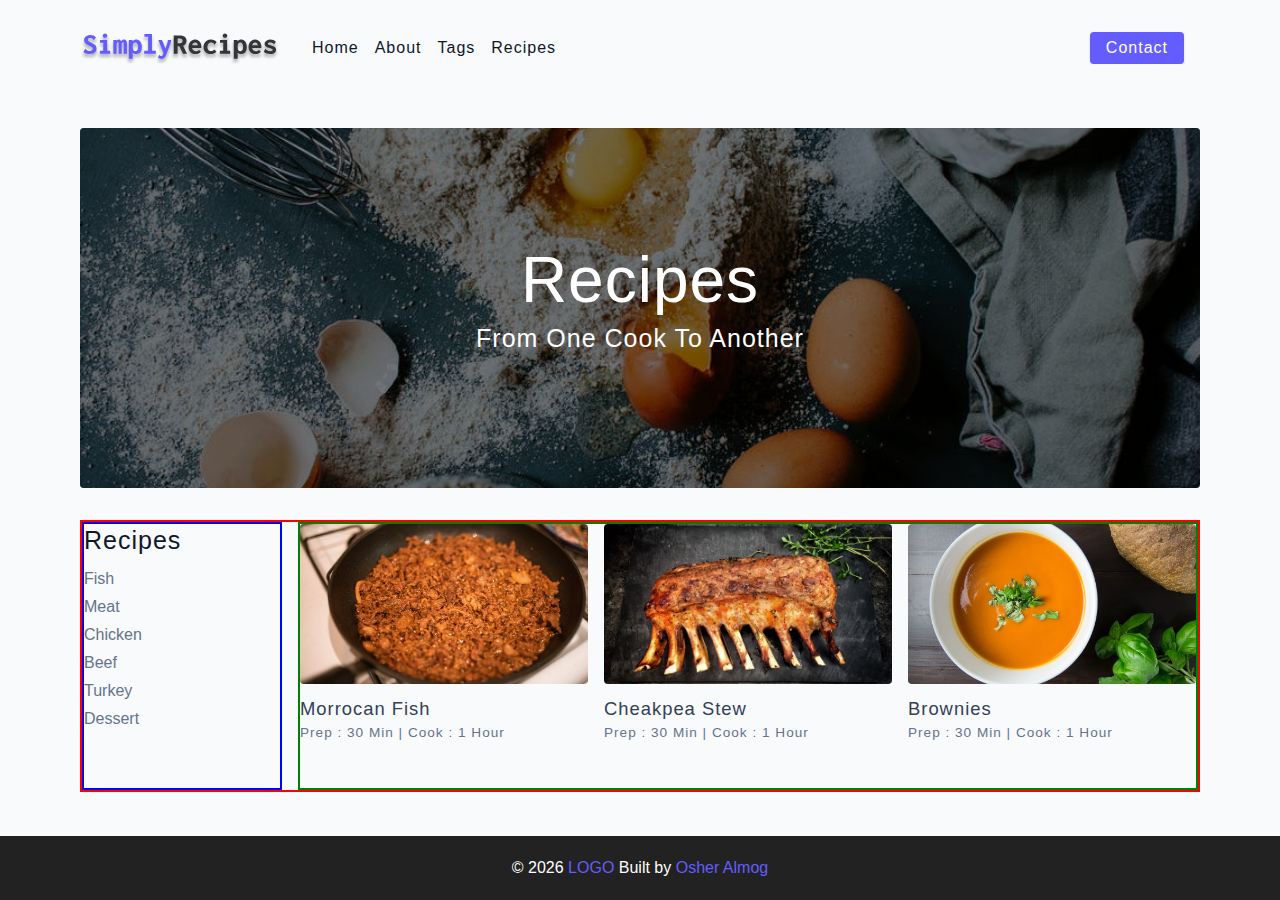
<file: index.html>
<!DOCTYPE html>
<html lang="en">
  <head>
    <meta charset="UTF-8" />
    <meta http-equiv="X-UA-Compatible" content="IE=edge" />
    <meta name="viewport" content="width=device-width, initial-scale=1.0" />
    <title>Simply Recipes || Home</title>
    <!-- favicon -->
    <link rel="shortcut icon" href="./assets/favicon.ico" type="image/x-icon" />
    <!-- normalize -->
    <link rel="stylesheet" href="./css/normalize.css" />
    <!-- font-awesome -->
    <link
      rel="stylesheet"
      href="https://cdnjs.cloudflare.com/ajax/libs/font-awesome/5.14.0/css/all.min.css"
    />
    <!-- main css -->
    <link rel="stylesheet" href="./css/main.css" />
  </head>
  <body>
    <nav class="navbar">
      <div class="nav-center">
        <div class="nav-header">
          <a href="index.html" class="nav-logo">
            <img src="./assets/logo.svg" alt="LOGO" />
          </a>
          <button type="button" class="btn nav-btn">
            <i class="fas fa-align-justify"></i>
          </button>
        </div>
        <div class="nav-links">
          <a href="index.html" class="nav-link">home</a>
          <a href="about.html" class="nav-link">about</a>
          <a href="tags.html" class="nav-link">tags</a>
          <a href="recipes.html" class="nav-link">recipes</a>
          <div class="nav-link contact-link">
            <a href="contact.html" class="btn">contact</a>
          </div>
        </div>
      </div>
    </nav>

    <main class="page">
      <!-- header -->
      <header class="hero">
        <div class="hero-container">
          <div class="hero-text">
            <h1>recipes</h1>
            <h4>from one cook to another</h4>
          </div>
        </div>
      </header>
      <!-- end of header -->

      <!-- recipes containers -->
      <section class="recipes-container">
        <!-- tag container -->
        <div class="tags-container">
          <h4>Recipes</h4>
          <div class="tags-list">
            <a href="tag-template.html">Fish</a>
            <a href="tag-template.html">Meat</a>
            <a href="tag-template.html">Chicken</a>
            <a href="tag-template.html">Beef</a>
            <a href="tag-template.html">Turkey</a>
            <a href="tag-template.html">Dessert</a>
          </div>
        </div>
        <!-- end of tag container -->

        <!-- recipes list -->
        <div class="recipes-list">
          <!-- single recipe -->
          <a href="single-recipe.html" class="recipe">
            <img 
              src="./assets/recipes/recipe-1.jpeg"
              alt="food" 
              class="img recipe-img"
            />
            <h5>Morrocan Fish</h5>
            <p>Prep : 30 Min | Cook : 1 Hour</p>
          </a>
          <!-- end of single recipe -->
          <!-- single recipe -->
          <a href="single-recipe.html" class="recipe">
            <img 
              src="./assets/recipes/recipe-2.jpeg"
              alt="food" 
              class="img recipe-img"
            />
            <h5>Cheakpea Stew</h5>
            <p>Prep : 30 Min | Cook : 1 Hour</p>
          </a>
          <!-- end of single recipe -->
          <!-- single recipe -->
          <a href="single-recipe.html" class="recipe">
            <img 
              src="./assets/recipes/recipe-3.jpeg"
              alt="food" 
              class="img recipe-img"
            />
            <h5>Brownies</h5>
            <p>Prep : 30 Min | Cook : 1 Hour</p>
          </a>
          <!-- end of single recipe -->
        </div>
        <!-- end of recipes list -->
      </section>
      <!-- end of recipes container -->
    </main>

    <footer class="page-footer">
      <p>
        &copy; <span id="date">2021</span>
        <span class="footer-logo">LOGO</span>
        Built by <span class="site-builder"> Osher Almog</span>
      </p>
    </footer>
    <script src="./js/app.js"></script>
  </body>
</html>
</file>
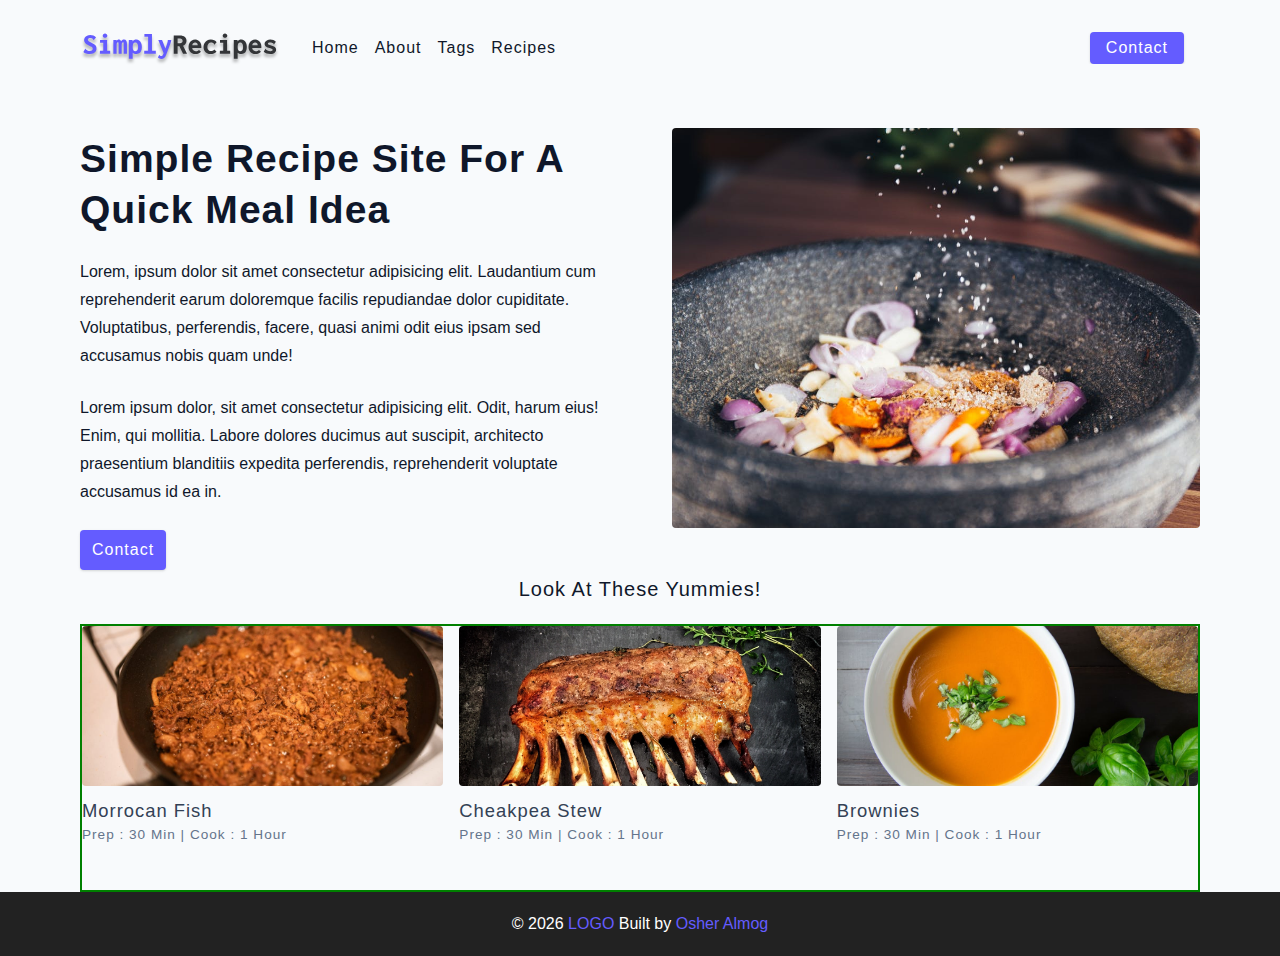
<file: about.html>
<!DOCTYPE html>
<html lang="en">
  <head>
    <meta charset="UTF-8" />
    <meta http-equiv="X-UA-Compatible" content="IE=edge" />
    <meta name="viewport" content="width=device-width, initial-scale=1.0" />
    <title>Simply Recipes || About</title>
    <!-- favicon -->
    <link rel="shortcut icon" href="./assets/favicon.ico" type="image/x-icon" />
    <!-- normalize -->
    <link rel="stylesheet" href="./css/normalize.css" />
    <!-- font-awesome -->
    <link
      rel="stylesheet"
      href="https://cdnjs.cloudflare.com/ajax/libs/font-awesome/5.14.0/css/all.min.css"
    />
    <!-- main css -->
    <link rel="stylesheet" href="./css/main.css" />
  </head>
  <body>
    <nav class="navbar">
      <div class="nav-center">
        <div class="nav-header">
          <a href="index.html" class="nav-logo">
            <img src="./assets/logo.svg" alt="LOGO" />
          </a>
          <button type="button" class="btn nav-btn">
            <i class="fas fa-align-justify"></i>
          </button>
        </div>
        <div class="nav-links">
          <a href="index.html" class="nav-link">home</a>
          <a href="about.html" class="nav-link">about</a>
          <a href="tags.html" class="nav-link">tags</a>
          <a href="recipes.html" class="nav-link">recipes</a>
          <div class="nav-link contact-link">
            <a href="contact.html" class="btn">contact</a>
          </div>
        </div>
      </div>
    </nav>

    <main class="page">
      <section class="about-page">
        <article>
          <h2>Simple Recipe Site For A Quick Meal Idea</h2>
          <p>Lorem, ipsum dolor sit amet consectetur adipisicing elit. Laudantium cum reprehenderit earum doloremque facilis repudiandae dolor cupiditate. Voluptatibus, perferendis, facere, quasi animi odit eius ipsam sed accusamus nobis quam unde!</p>
          <p>Lorem ipsum dolor, sit amet consectetur adipisicing elit. Odit, harum eius! Enim, qui mollitia. Labore dolores ducimus aut suscipit, architecto praesentium blanditiis expedita perferendis, reprehenderit voluptate accusamus id ea in.</p>
          <a href="contact.html" class="btn">contact</a>
        </article>
        <img src="./assets/about.jpeg" alt="pouring salt" class="img about-img">
      </section>
      <section class="featured-recipes">
        <h5 class="featured-title">Look At These Yummies!</h5>
        <!-- recipes list -->
        <div class="recipes-list">
          <!-- single recipe -->
          <a href="single-recipe.html" class="recipe">
            <img 
              src="./assets/recipes/recipe-1.jpeg"
              alt="food" 
              class="img recipe-img"
            />
            <h5>Morrocan Fish</h5>
            <p>Prep : 30 Min | Cook : 1 Hour</p>
          </a>
          <!-- end of single recipe -->
          <!-- single recipe -->
          <a href="single-recipe.html" class="recipe">
            <img 
              src="./assets/recipes/recipe-2.jpeg"
              alt="food" 
              class="img recipe-img"
            />
            <h5>Cheakpea Stew</h5>
            <p>Prep : 30 Min | Cook : 1 Hour</p>
          </a>
          <!-- end of single recipe -->
          <!-- single recipe -->
          <a href="single-recipe.html" class="recipe">
            <img 
              src="./assets/recipes/recipe-3.jpeg"
              alt="food" 
              class="img recipe-img"
            />
            <h5>Brownies</h5>
            <p>Prep : 30 Min | Cook : 1 Hour</p>
          </a>
          <!-- end of single recipe -->
        </div>
        <!-- end of recipes list -->
      </section>
    </main>

    <footer class="page-footer">
      <p>
        &copy; <span id="date">2021</span>
        <span class="footer-logo">LOGO</span>
        Built by <span class="site-builder"> Osher Almog</span>
      </p>
    </footer>
    <script src="./js/app.js"></script>
  </body>
</html>
</file>
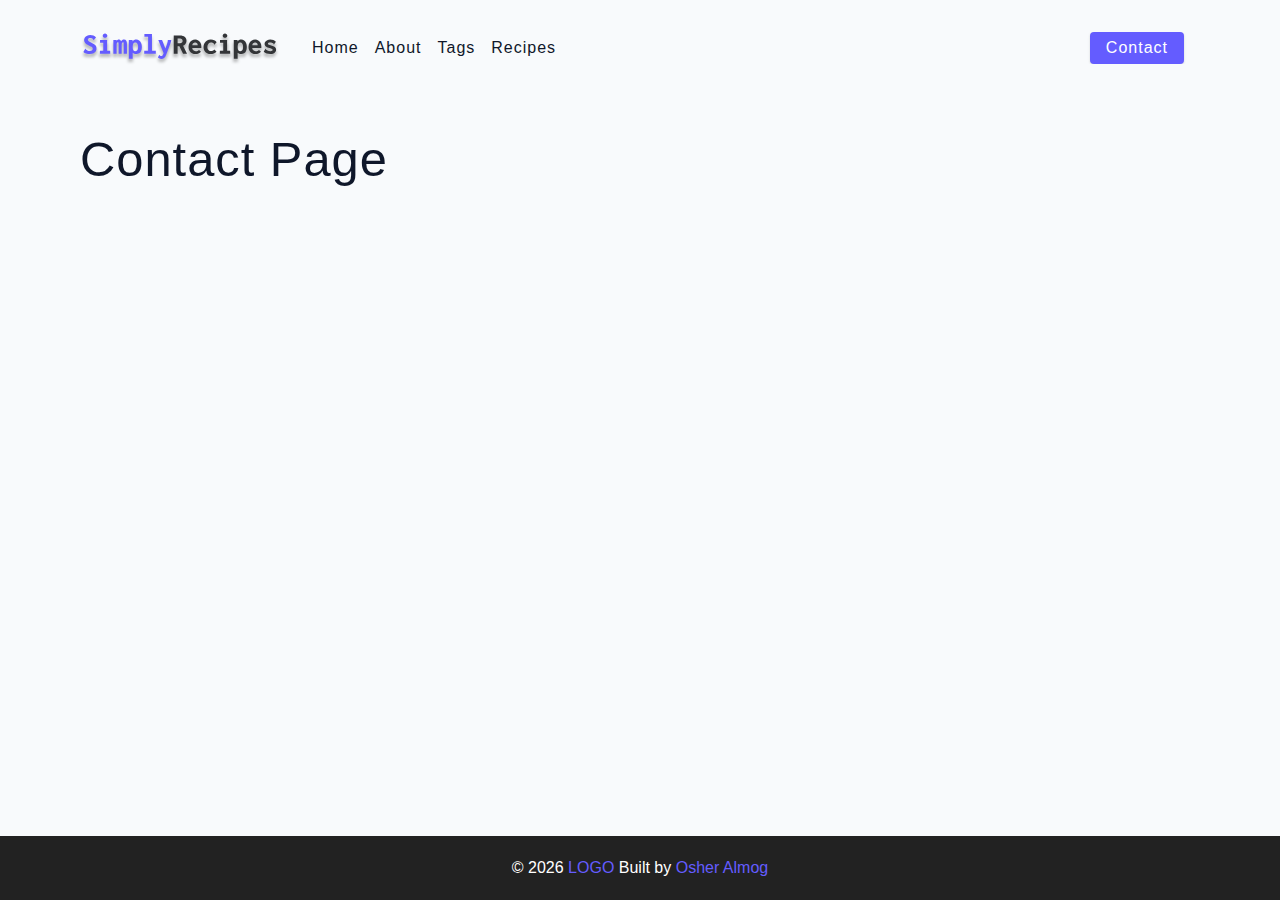
<file: contact.html>
<!DOCTYPE html>
<html lang="en">
  <head>
    <meta charset="UTF-8" />
    <meta http-equiv="X-UA-Compatible" content="IE=edge" />
    <meta name="viewport" content="width=device-width, initial-scale=1.0" />
    <title>Simply Recipes || Contact</title>
    <!-- favicon -->
    <link rel="shortcut icon" href="./assets/favicon.ico" type="image/x-icon" />
    <!-- normalize -->
    <link rel="stylesheet" href="./css/normalize.css" />
    <!-- font-awesome -->
    <link
      rel="stylesheet"
      href="https://cdnjs.cloudflare.com/ajax/libs/font-awesome/5.14.0/css/all.min.css"
    />
    <!-- main css -->
    <link rel="stylesheet" href="./css/main.css" />
  </head>
  <body>
    <nav class="navbar">
      <div class="nav-center">
        <div class="nav-header">
          <a href="index.html" class="nav-logo">
            <img src="./assets/logo.svg" alt="LOGO" />
          </a>
          <button type="button" class="btn nav-btn">
            <i class="fas fa-align-justify"></i>
          </button>
        </div>
        <div class="nav-links">
          <a href="index.html" class="nav-link">home</a>
          <a href="about.html" class="nav-link">about</a>
          <a href="tags.html" class="nav-link">tags</a>
          <a href="recipes.html" class="nav-link">recipes</a>
          <div class="nav-link contact-link">
            <a href="contact.html" class="btn">contact</a>
          </div>
        </div>
      </div>
    </nav>

    <main class="page">
      <h1>Contact Page</h1>
    </main>

    <footer class="page-footer">
      <p>
        &copy; <span id="date">2021</span>
        <span class="footer-logo">LOGO</span>
        Built by <span class="site-builder"> Osher Almog</span>
      </p>
    </footer>
    <script src="./js/app.js"></script>
  </body>
</html>
</file>
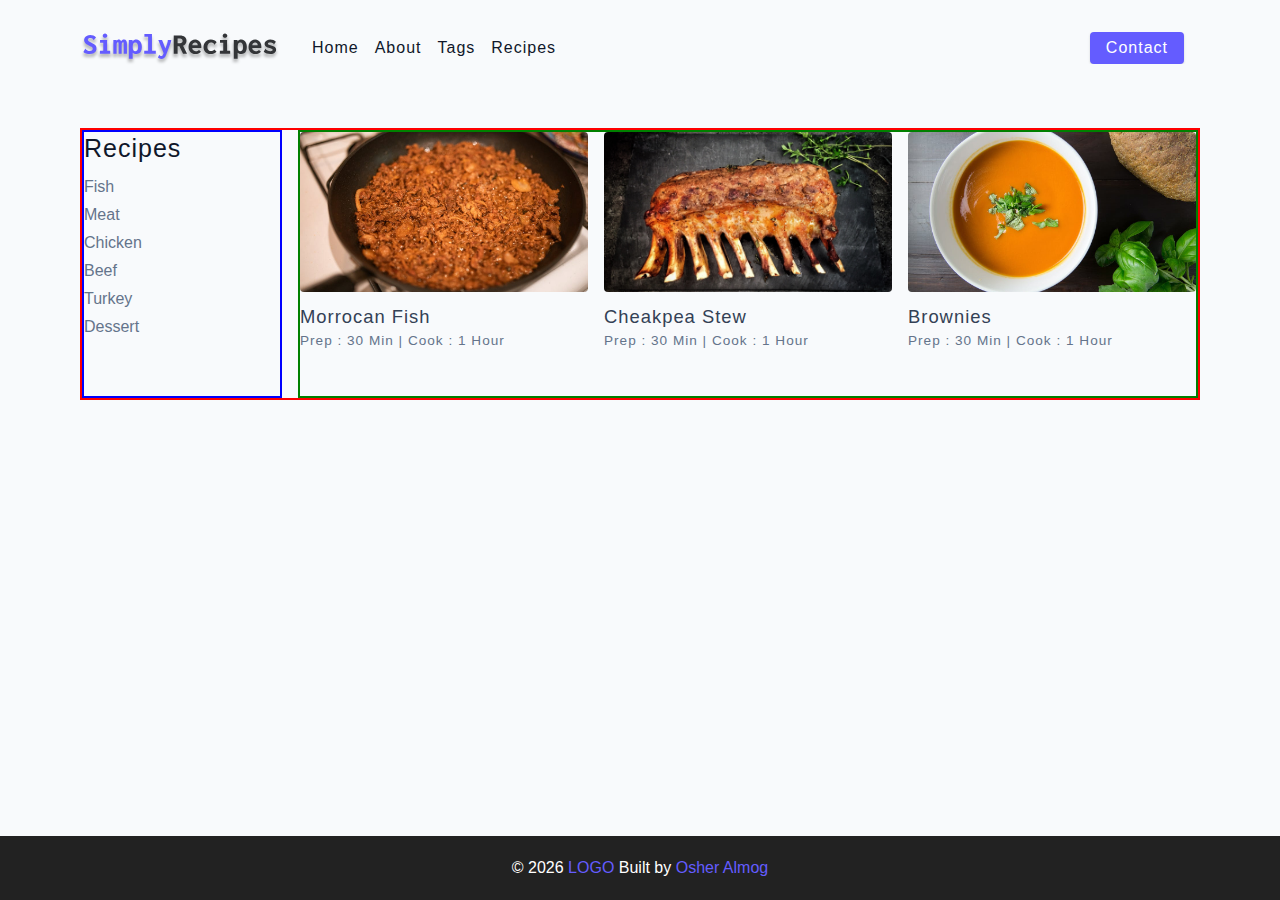
<file: recipes.html>
<!DOCTYPE html>
<html lang="en">
  <head>
    <meta charset="UTF-8" />
    <meta http-equiv="X-UA-Compatible" content="IE=edge" />
    <meta name="viewport" content="width=device-width, initial-scale=1.0" />
    <title>Simply Recipes || Recipes</title>
    <!-- favicon -->
    <link rel="shortcut icon" href="./assets/favicon.ico" type="image/x-icon" />
    <!-- normalize -->
    <link rel="stylesheet" href="./css/normalize.css" />
    <!-- font-awesome -->
    <link
      rel="stylesheet"
      href="https://cdnjs.cloudflare.com/ajax/libs/font-awesome/5.14.0/css/all.min.css"
    />
    <!-- main css -->
    <link rel="stylesheet" href="./css/main.css" />
  </head>
  <body>
    <nav class="navbar">
      <div class="nav-center">
        <div class="nav-header">
          <a href="index.html" class="nav-logo">
            <img src="./assets/logo.svg" alt="LOGO" />
          </a>
          <button type="button" class="btn nav-btn">
            <i class="fas fa-align-justify"></i>
          </button>
        </div>
        <div class="nav-links">
          <a href="index.html" class="nav-link">home</a>
          <a href="about.html" class="nav-link">about</a>
          <a href="tags.html" class="nav-link">tags</a>
          <a href="recipes.html" class="nav-link">recipes</a>
          <div class="nav-link contact-link">
            <a href="contact.html" class="btn">contact</a>
          </div>
        </div>
      </div>
    </nav>

    <main class="page">
      <!-- recipes containers -->
      <section class="recipes-container">
        <!-- tag container -->
        <div class="tags-container">
          <h4>Recipes</h4>
          <div class="tags-list">
            <a href="tag-template.html">Fish</a>
            <a href="tag-template.html">Meat</a>
            <a href="tag-template.html">Chicken</a>
            <a href="tag-template.html">Beef</a>
            <a href="tag-template.html">Turkey</a>
            <a href="tag-template.html">Dessert</a>
          </div>
        </div>
        <!-- end of tag container -->

        <!-- recipes list -->
        <div class="recipes-list">
          <!-- single recipe -->
          <a href="single-recipe.html" class="recipe">
            <img 
              src="./assets/recipes/recipe-1.jpeg"
              alt="food" 
              class="img recipe-img"
            />
            <h5>Morrocan Fish</h5>
            <p>Prep : 30 Min | Cook : 1 Hour</p>
          </a>
          <!-- end of single recipe -->
          <!-- single recipe -->
          <a href="single-recipe.html" class="recipe">
            <img 
              src="./assets/recipes/recipe-2.jpeg"
              alt="food" 
              class="img recipe-img"
            />
            <h5>Cheakpea Stew</h5>
            <p>Prep : 30 Min | Cook : 1 Hour</p>
          </a>
          <!-- end of single recipe -->
          <!-- single recipe -->
          <a href="single-recipe.html" class="recipe">
            <img 
              src="./assets/recipes/recipe-3.jpeg"
              alt="food" 
              class="img recipe-img"
            />
            <h5>Brownies</h5>
            <p>Prep : 30 Min | Cook : 1 Hour</p>
          </a>
          <!-- end of single recipe -->
        </div>
        <!-- end of recipes list -->
      </section>
      <!-- end of recipes container -->
    </main>

    <footer class="page-footer">
      <p>
        &copy; <span id="date">2021</span>
        <span class="footer-logo">LOGO</span>
        Built by <span class="site-builder"> Osher Almog</span>
      </p>
    </footer>
    <script src="./js/app.js"></script>
  </body>
</html>
</file>
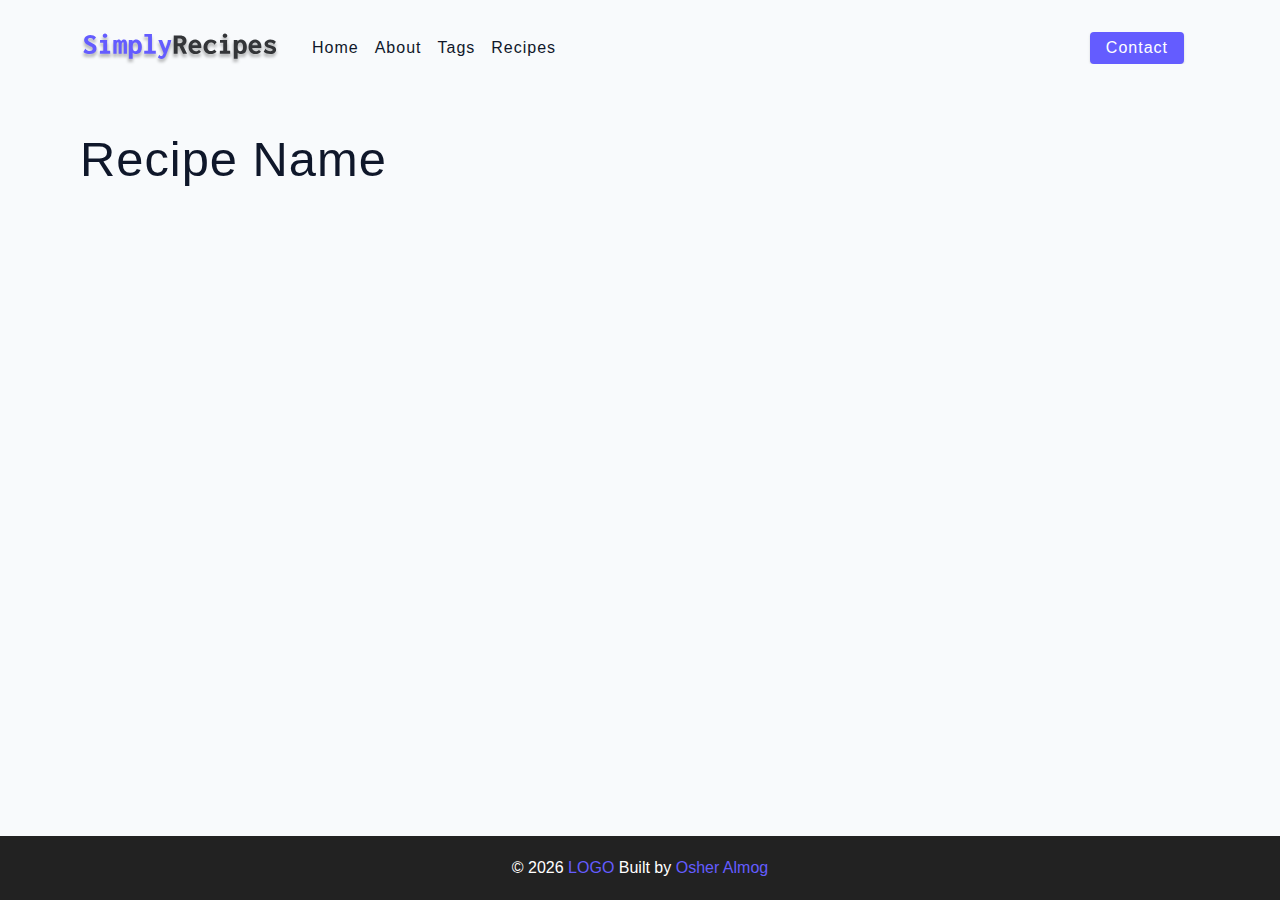
<file: single-recipe.html>
<!DOCTYPE html>
<html lang="en">
  <head>
    <meta charset="UTF-8" />
    <meta http-equiv="X-UA-Compatible" content="IE=edge" />
    <meta name="viewport" content="width=device-width, initial-scale=1.0" />
    <title>Simply Recipes || recipe name</title>
    <!-- favicon -->
    <link rel="shortcut icon" href="./assets/favicon.ico" type="image/x-icon" />
    <!-- normalize -->
    <link rel="stylesheet" href="./css/normalize.css" />
    <!-- font-awesome -->
    <link
      rel="stylesheet"
      href="https://cdnjs.cloudflare.com/ajax/libs/font-awesome/5.14.0/css/all.min.css"
    />
    <!-- main css -->
    <link rel="stylesheet" href="./css/main.css" />
  </head>
  <body>
    <nav class="navbar">
      <div class="nav-center">
        <div class="nav-header">
          <a href="index.html" class="nav-logo">
            <img src="./assets/logo.svg" alt="LOGO" />
          </a>
          <button type="button" class="btn nav-btn">
            <i class="fas fa-align-justify"></i>
          </button>
        </div>
        <div class="nav-links">
          <a href="index.html" class="nav-link">home</a>
          <a href="about.html" class="nav-link">about</a>
          <a href="tags.html" class="nav-link">tags</a>
          <a href="recipes.html" class="nav-link">recipes</a>
          <div class="nav-link contact-link">
            <a href="contact.html" class="btn">contact</a>
          </div>
        </div>
      </div>
    </nav>

    <main class="page">
      <h1>recipe name</h1>
    </main>

    <footer class="page-footer">
      <p>
        &copy; <span id="date">2021</span>
        <span class="footer-logo">LOGO</span>
        Built by <span class="site-builder"> Osher Almog</span>
      </p>
    </footer>
    <script src="./js/app.js"></script>
  </body>
</html>
</file>
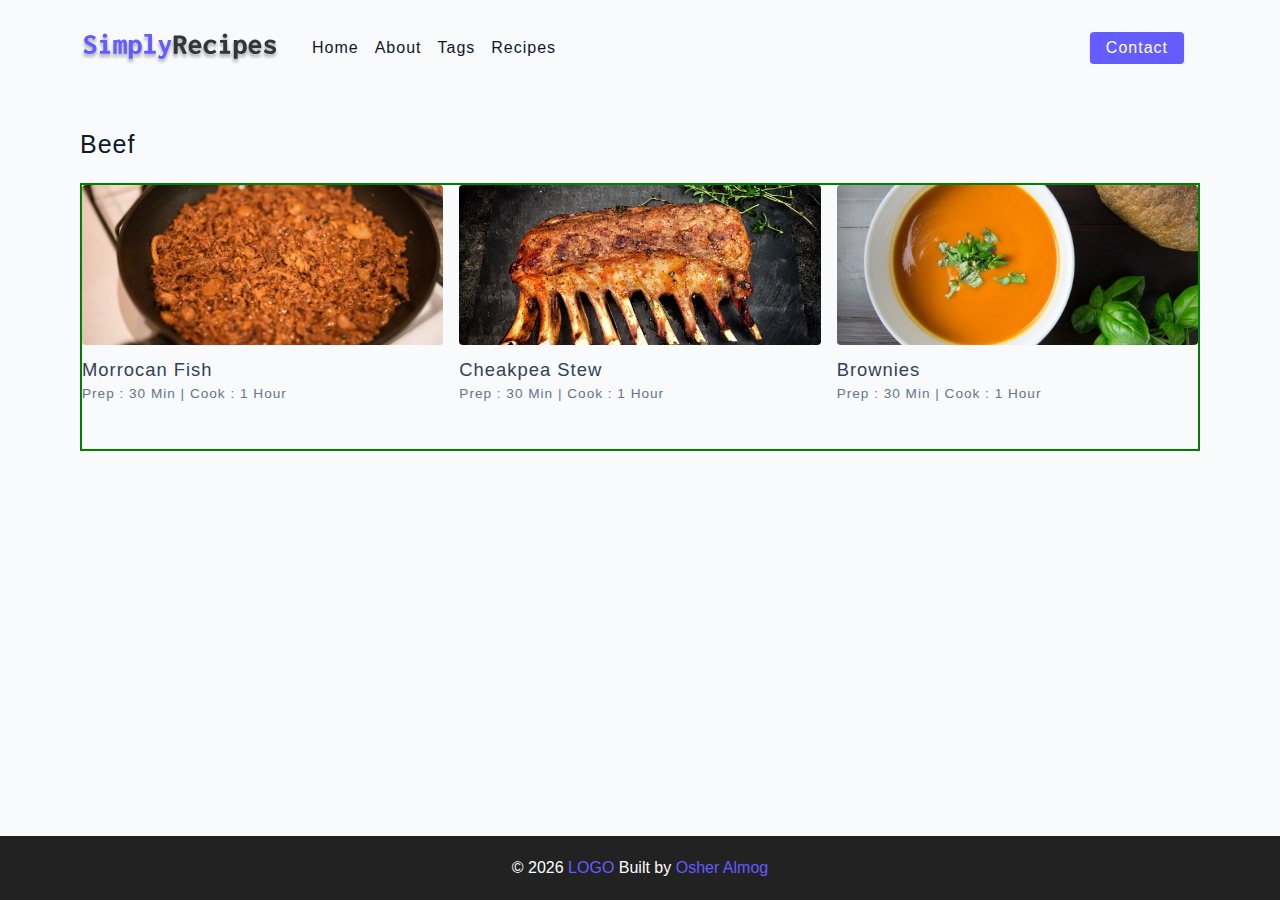
<file: tag-template.html>
<!DOCTYPE html>
<html lang="en">
  <head>
    <meta charset="UTF-8" />
    <meta http-equiv="X-UA-Compatible" content="IE=edge" />
    <meta name="viewport" content="width=device-width, initial-scale=1.0" />
    <title>Simply Recipes || tag name</title>
    <!-- favicon -->
    <link rel="shortcut icon" href="./assets/favicon.ico" type="image/x-icon" />
    <!-- normalize -->
    <link rel="stylesheet" href="./css/normalize.css" />
    <!-- font-awesome -->
    <link
      rel="stylesheet"
      href="https://cdnjs.cloudflare.com/ajax/libs/font-awesome/5.14.0/css/all.min.css"
    />
    <!-- main css -->
    <link rel="stylesheet" href="./css/main.css" />
  </head>
  <body>
    <nav class="navbar">
      <div class="nav-center">
        <div class="nav-header">
          <a href="index.html" class="nav-logo">
            <img src="./assets/logo.svg" alt="LOGO" />
          </a>
          <button type="button" class="btn nav-btn">
            <i class="fas fa-align-justify"></i>
          </button>
        </div>
        <div class="nav-links">
          <a href="index.html" class="nav-link">home</a>
          <a href="about.html" class="nav-link">about</a>
          <a href="tags.html" class="nav-link">tags</a>
          <a href="recipes.html" class="nav-link">recipes</a>
          <div class="nav-link contact-link">
            <a href="contact.html" class="btn">contact</a>
          </div>
        </div>
      </div>
    </nav>

    <main class="page">
      <div>
        <h4>beef</h4>
        <!-- recipes list -->
        <div class="recipes-list">
          <!-- single recipe -->
          <a href="single-recipe.html" class="recipe">
            <img 
              src="./assets/recipes/recipe-1.jpeg"
              alt="food" 
              class="img recipe-img"
            />
            <h5>Morrocan Fish</h5>
            <p>Prep : 30 Min | Cook : 1 Hour</p>
          </a>
          <!-- end of single recipe -->
          <!-- single recipe -->
          <a href="single-recipe.html" class="recipe">
            <img 
              src="./assets/recipes/recipe-2.jpeg"
              alt="food" 
              class="img recipe-img"
            />
            <h5>Cheakpea Stew</h5>
            <p>Prep : 30 Min | Cook : 1 Hour</p>
          </a>
          <!-- end of single recipe -->
          <!-- single recipe -->
          <a href="single-recipe.html" class="recipe">
            <img 
              src="./assets/recipes/recipe-3.jpeg"
              alt="food" 
              class="img recipe-img"
            />
            <h5>Brownies</h5>
            <p>Prep : 30 Min | Cook : 1 Hour</p>
          </a>
          <!-- end of single recipe -->
        </div>
        <!-- end of recipes list -->
      </div>
    </main>

    <footer class="page-footer">
      <p>
        &copy; <span id="date">2021</span>
        <span class="footer-logo">LOGO</span>
        Built by <span class="site-builder"> Osher Almog</span>
      </p>
    </footer>
    <script src="./js/app.js"></script>
  </body>
</html>
</file>
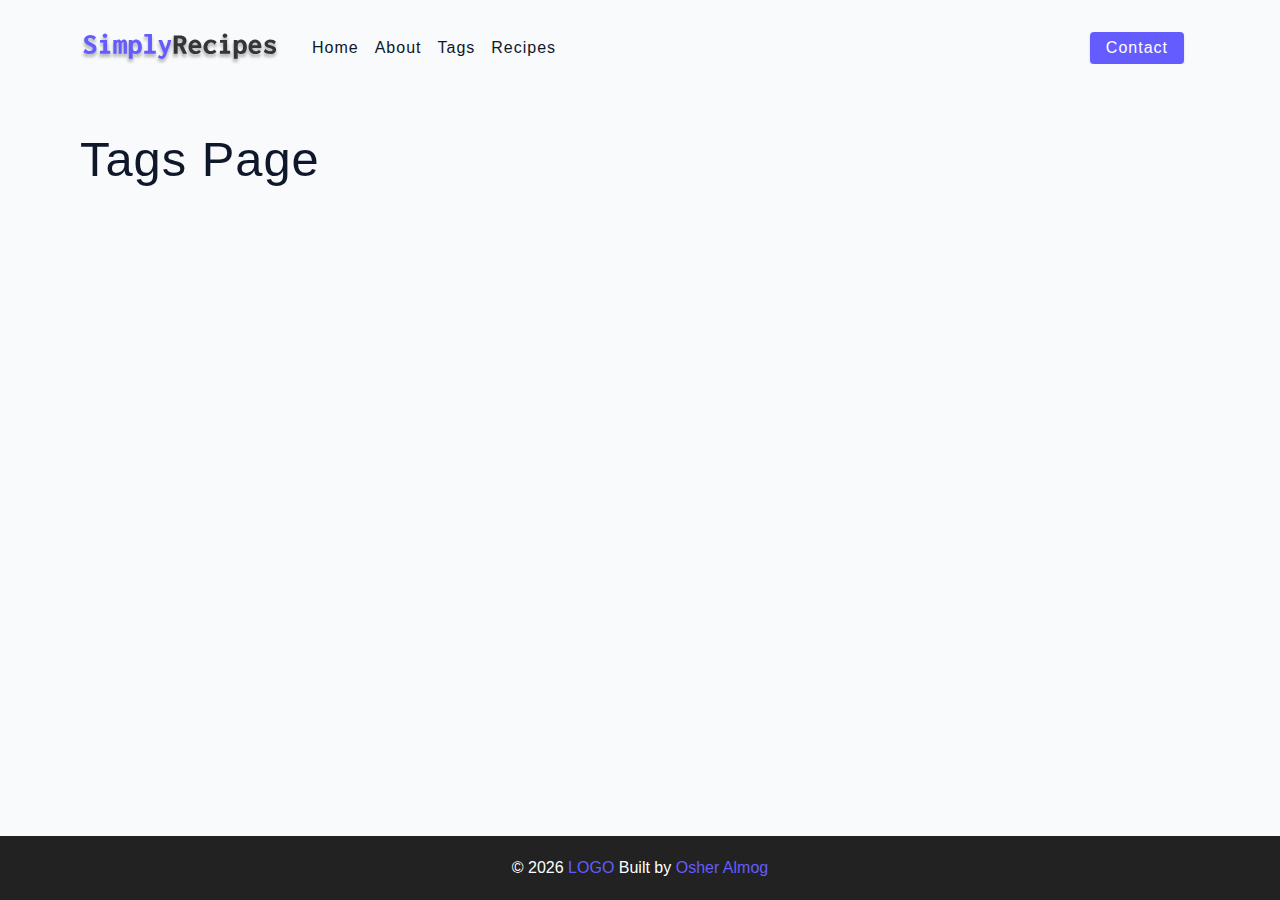
<file: tags.html>
<!DOCTYPE html>
<html lang="en">
  <head>
    <meta charset="UTF-8" />
    <meta http-equiv="X-UA-Compatible" content="IE=edge" />
    <meta name="viewport" content="width=device-width, initial-scale=1.0" />
    <title>Simply Recipes || Tags</title>
    <!-- favicon -->
    <link rel="shortcut icon" href="./assets/favicon.ico" type="image/x-icon" />
    <!-- normalize -->
    <link rel="stylesheet" href="./css/normalize.css" />
    <!-- font-awesome -->
    <link
      rel="stylesheet"
      href="https://cdnjs.cloudflare.com/ajax/libs/font-awesome/5.14.0/css/all.min.css"
    />
    <!-- main css -->
    <link rel="stylesheet" href="./css/main.css" />
  </head>
  <body>
    <nav class="navbar">
      <div class="nav-center">
        <div class="nav-header">
          <a href="index.html" class="nav-logo">
            <img src="./assets/logo.svg" alt="LOGO" />
          </a>
          <button type="button" class="btn nav-btn">
            <i class="fas fa-align-justify"></i>
          </button>
        </div>
        <div class="nav-links">
          <a href="index.html" class="nav-link">home</a>
          <a href="about.html" class="nav-link">about</a>
          <a href="tags.html" class="nav-link">tags</a>
          <a href="recipes.html" class="nav-link">recipes</a>
          <div class="nav-link contact-link">
            <a href="contact.html" class="btn">contact</a>
          </div>
        </div>
      </div>
    </nav>

    <main class="page">
      <h1>Tags Page</h1>
    </main>

    <footer class="page-footer">
      <p>
        &copy; <span id="date">2021</span>
        <span class="footer-logo">LOGO</span>
        Built by <span class="site-builder"> Osher Almog</span>
      </p>
    </footer>
    <script src="./js/app.js"></script>
  </body>
</html>
</file>
<file: css/main.css>
*,
::after,
::before {
  box-sizing: border-box;
}
/* fonts */

@import url('https://fonts.googleapis.com/css2?family=Roboto:wght@400;500;600&family=Montserrat&display=swap');
html {
  font-size: 100%;
} /*16px*/

:root {
  /* colors */
  --primary-100: #e2e0ff;
  --primary-200: #c1beff;
  --primary-300: #a29dff;
  --primary-400: #837dff;
  --primary-500: #645cff;
  --primary-600: #504acc;
  --primary-700: #3c3799;
  --primary-800: #282566;
  --primary-900: #141233;

  /* grey */
  --grey-50: #f8fafc;
  --grey-100: #f1f5f9;
  --grey-200: #e2e8f0;
  --grey-300: #cbd5e1;
  --grey-400: #94a3b8;
  --grey-500: #64748b;
  --grey-600: #475569;
  --grey-700: #334155;
  --grey-800: #1e293b;
  --grey-900: #0f172a;
  /* rest of the colors */
  --black: #222;
  --white: #fff;
  --red-light: #f8d7da;
  --red-dark: #842029;
  --green-light: #d1e7dd;
  --green-dark: #0f5132;

  /* fonts  */
  --headingFont: 'Roboto', sans-serif;
  --bodyFont: 'Nunito', sans-serif;
  --smallText: 0.7em;
  /* rest of the vars */
  --backgroundColor: var(--grey-50);
  --textColor: var(--grey-900);
  --borderRadius: 0.25rem;
  --letterSpacing: 1px;
  --transition: 0.3s ease-in-out all;
  --max-width: 1120px;
  --fixed-width: 600px;

  /* box shadow*/
  --shadow-1: 0 1px 3px 0 rgba(0, 0, 0, 0.1), 0 1px 2px 0 rgba(0, 0, 0, 0.06);
  --shadow-2: 0 4px 6px -1px rgba(0, 0, 0, 0.1),
    0 2px 4px -1px rgba(0, 0, 0, 0.06);
  --shadow-3: 0 10px 15px -3px rgba(0, 0, 0, 0.1),
    0 4px 6px -2px rgba(0, 0, 0, 0.05);
  --shadow-4: 0 20px 25px -5px rgba(0, 0, 0, 0.1),
    0 10px 10px -5px rgba(0, 0, 0, 0.04);
}

body {
  background: var(--backgroundColor);
  font-family: var(--bodyFont);
  font-weight: 400;
  line-height: 1.75;
  color: var(--textColor);
}

p {
  margin-top: 0;
  margin-bottom: 1.5rem;
  max-width: 40em;
}

h1,
h2,
h3,
h4,
h5 {
  margin: 0;
  margin-bottom: 1.38rem;
  font-family: var(--headingFont);
  font-weight: 400;
  line-height: 1.3;
  text-transform: capitalize;
  letter-spacing: var(--letterSpacing);
}

h1 {
  margin-top: 0;
  font-size: 3.052rem;
}

h2 {
  font-size: 2.441rem;
}

h3 {
  font-size: 1.953rem;
}

h4 {
  font-size: 1.563rem;
}

h5 {
  font-size: 1.25rem;
}

small,
.text-small {
  font-size: var(--smallText);
}

a {
  text-decoration: none;
}
ul {
  list-style-type: none;
  padding: 0;
}

.img {
  width: 100%;
  display: block;
  object-fit: cover;
}
/* buttons */

.btn {
  cursor: pointer;
  color: var(--white);
  background: var(--primary-500);
  border: transparent;
  border-radius: var(--borderRadius);
  letter-spacing: var(--letterSpacing);
  padding: 0.375rem 0.75rem;
  box-shadow: var(--shadow-1);
  transition: var(--transtion);
  text-transform: capitalize;
  display: inline-block;
}
.btn:hover {
  background: var(--primary-700);
  box-shadow: var(--shadow-3);
}
.btn-hipster {
  color: var(--primary-500);
  background: var(--primary-200);
}
.btn-hipster:hover {
  color: var(--primary-200);
  background: var(--primary-700);
}
.btn-block {
  width: 100%;
}

/* alerts */
.alert {
  padding: 0.375rem 0.75rem;
  margin-bottom: 1rem;
  border-color: transparent;
  border-radius: var(--borderRadius);
}

.alert-danger {
  color: var(--red-dark);
  background: var(--red-light);
}
.alert-success {
  color: var(--green-dark);
  background: var(--green-light);
}
/* form */

.form {
  width: 90vw;
  max-width: var(--fixed-width);
  background: var(--white);
  border-radius: var(--borderRadius);
  box-shadow: var(--shadow-2);
  padding: 2rem 2.5rem;
  margin: 3rem auto;
}
.form-label {
  display: block;
  font-size: var(--smallText);
  margin-bottom: 0.5rem;
  text-transform: capitalize;
  letter-spacing: var(--letterSpacing);
}
.form-input,
.form-textarea {
  width: 100%;
  padding: 0.375rem 0.75rem;
  border-radius: var(--borderRadius);
  background: var(--backgroundColor);
  border: 1px solid var(--grey-200);
}

.form-row {
  margin-bottom: 1rem;
}

.form-textarea {
  height: 7rem;
}
::placeholder {
  font-family: inherit;
  color: var(--grey-400);
}
.form-alert {
  color: var(--red-dark);
  letter-spacing: var(--letterSpacing);
  text-transform: capitalize;
}
/* alert */

@keyframes spinner {
  to {
    transform: rotate(360deg);
  }
}

.loading {
  width: 6rem;
  height: 6rem;
  border: 5px solid var(--grey-400);
  border-radius: 50%;
  border-top-color: var(--primary-500);
  animation: spinner 0.6s linear infinite;
}
.loading {
  margin: 0 auto;
}
/* title */

.title {
  text-align: center;
}

.title-underline {
  background: var(--primary-500);
  width: 7rem;
  height: 0.25rem;
  margin: 0 auto;
  margin-top: -1rem;
}

/*
=============== 
Navbar
===============
*/

.navbar {
  display: flex;
  justify-content: center;
  align-items: center;
}
.nav-center {
  width: 90vw;
  max-width: var(--max-width);
}
.nav-header {
  height: 6rem;
  display: flex;
  justify-content: space-between;
  align-items: center;
}
.nav-logo {
  display: flex;
  align-items: center;
}
.nav-header img {
  width: 200px;
}
.nav-btn {
  padding: 0.15rem 0.75rem;
}
.nav-btn i {
  font-size: 1.25rem;
}
.nav-links {
  display: flex;
  flex-direction: column;
  height: 0;
  overflow: hidden;
  transition: var(--transition);
}
.show-links{
  height: 310px; /* this is not a proper toggle functionality */
}
.nav-link {
  display: block;
  text-align: center;
  text-transform: capitalize;
  color: var(--grey-900);
  letter-spacing: var(--letterSpacing);
  padding: 1rem 0;
  border-top: 1px solid var(--grey-500);
  transition: var(--transition);
}
.nav-link:hover {
  color: var(--primary-500);
}
.contact-link a {
  padding: 0.15rem 1rem;
}



 @media  screen and (min-width:992px) {
  .nav-btn {
    display: none;
  }
  .navbar {
    height: 6rem;
  }
  .nav-center {
    display: flex;
    align-items: center;
  }
  .nav-header {
    height: auto;
    margin-right: 2rem; 
  }
  .nav-links {
    height: auto;
    flex-direction: row;
    align-items: center;
    width: 100%;
  }
  .nav-link {
    padding: 0;
    border-top: none;
    margin-right: 1rem;
    font-size: 1rem;
  }
  .contact-link {
    margin-left: auto;
  }
}

/*
=================
Page
=================
*/
.page {
  width: 90vw;
  max-width: var(--max-width);
  margin: 0 auto;
  padding-top: 2rem;
  min-height: calc(100vh - (6rem + 4rem));
}

/*
=================
Footer
=================
*/
.page-footer {
  height: 4rem;
  background: var(--black);
  color:  var(--white);
  display: flex;
  justify-content: center;
  align-items: center;
}
.page-footer p {
  margin-bottom: 0;
}
.footer-logo,
.page-footer .site-builder {
  color: var(--primary-500);
}

/*
=================
Hero
=================
*/
.hero {
  height: 40vh;
  background: url('../assets/main.jpeg') center/cover no-repeat;
  margin-bottom: 2rem;
  border-radius: var(--borderRadius);
  position: relative;
}
.hero-container {
  position: absolute;
  width: 100%;
  height: 100%;
  top: 0;
  left: 0;
  background: rgba(0, 0, 0, 0.4);
  border-radius: var(--borderRadius);
  display: flex;
  align-items: center;
  justify-content: center;
}
.hero-text {
  text-align: center;
  color: var(--white);
}

@media screen and (min-width:768px) {
  .hero-text h1 {
    font-size: 4rem;
    margin-bottom: 0;
  }
}

/*
=================
Recipes
=================
*/
.recipes-container {
  display: grid;
  gap: 2rem 1rem;
  border: 2px solid red
}
.tags-container {
  border: 2px solid blue;
  order: 1;
  display: flex;
  flex-direction: column;
  padding-bottom: 3rem;
}
.recipes-list {
  border: 2px solid green;
  display: grid;
  gap: 2rem 1rem;
  padding-bottom: 3rem;
}
.tags-container h4 {
  margin-bottom: 0.5rem;
  font-weight: 500;
}
.tags-list {
  display: grid;
  grid-template-columns: 1fr 1fr 1fr;
}
.tags-list a {
  text-transform: capitalize;
  display: block;
  color: var(--grey-500);
  transition: var(--transition);
}
.tags-list a:hover {
  color: var(--primary-500);
}
.recipe {
  display: block;
}
.recipe-img {
  height: 15rem;
  border-radius: var(--borderRadius);
  margin-bottom: 1rem;
}
.recipe h5 {
  margin-bottom: 0;
  line-height: 1;
  color: var(--grey-700);
}
.recipe p {
  margin-bottom: 0;
  line-height: 1;
  margin-top: 0.5rem;
  color: var(--grey-500);
  letter-spacing: var(--letterSpacing)
}

@media screen and (min-width: 576px) {
  .recipes-list {
    grid-template-columns: 1fr 1fr;
  }
  .recipe-img {
    height: 10rem;
  }
}
@media screen and (min-width: 992px) {
  .recipes-container {
    grid-template-columns: 200px 1fr;
  }
  .recipe p {
    font-size: 0.85rem;
  }
  .tags-container {
    order: 0;
  }
  .tags-list {
    grid-template-columns: 1fr;
  }
}
@media screen and (min-width: 1200px) {
  .recipe h5 {
    font-size: 1.15rem;
  }
  .recipes-list {
    grid-template-columns: 1fr 1fr 1fr;
  }
}

/*
=================
Error
=================
*/
.error-page {
  text-align: center;
  padding-top: 5rem;
}
.error-page h1 {
  font-size: 9rem;
}

/*
=================
About
=================
*/
.about-page h2 {
  text-transform: none;
  font-weight: bold;
  
}
.about-page {
  display: grid;
  gap: 2rem 4rem;
  padding-bottom: 3rem;
}
.about-img {
  border-radius: var(--borderRadius);
  height: 300px;
}

@media screen and (min-width: 992px) {
  .about-page {
    grid-template-columns: 1fr 1fr;
    grid-template-rows: 400px;
    align-items: center;
  }
  .about-page h2 {
    padding-top: 3rem;
  }
  .about-img {
    height: 100%;
  }
}

.featured-title {
  text-align: center;
}
</file>
